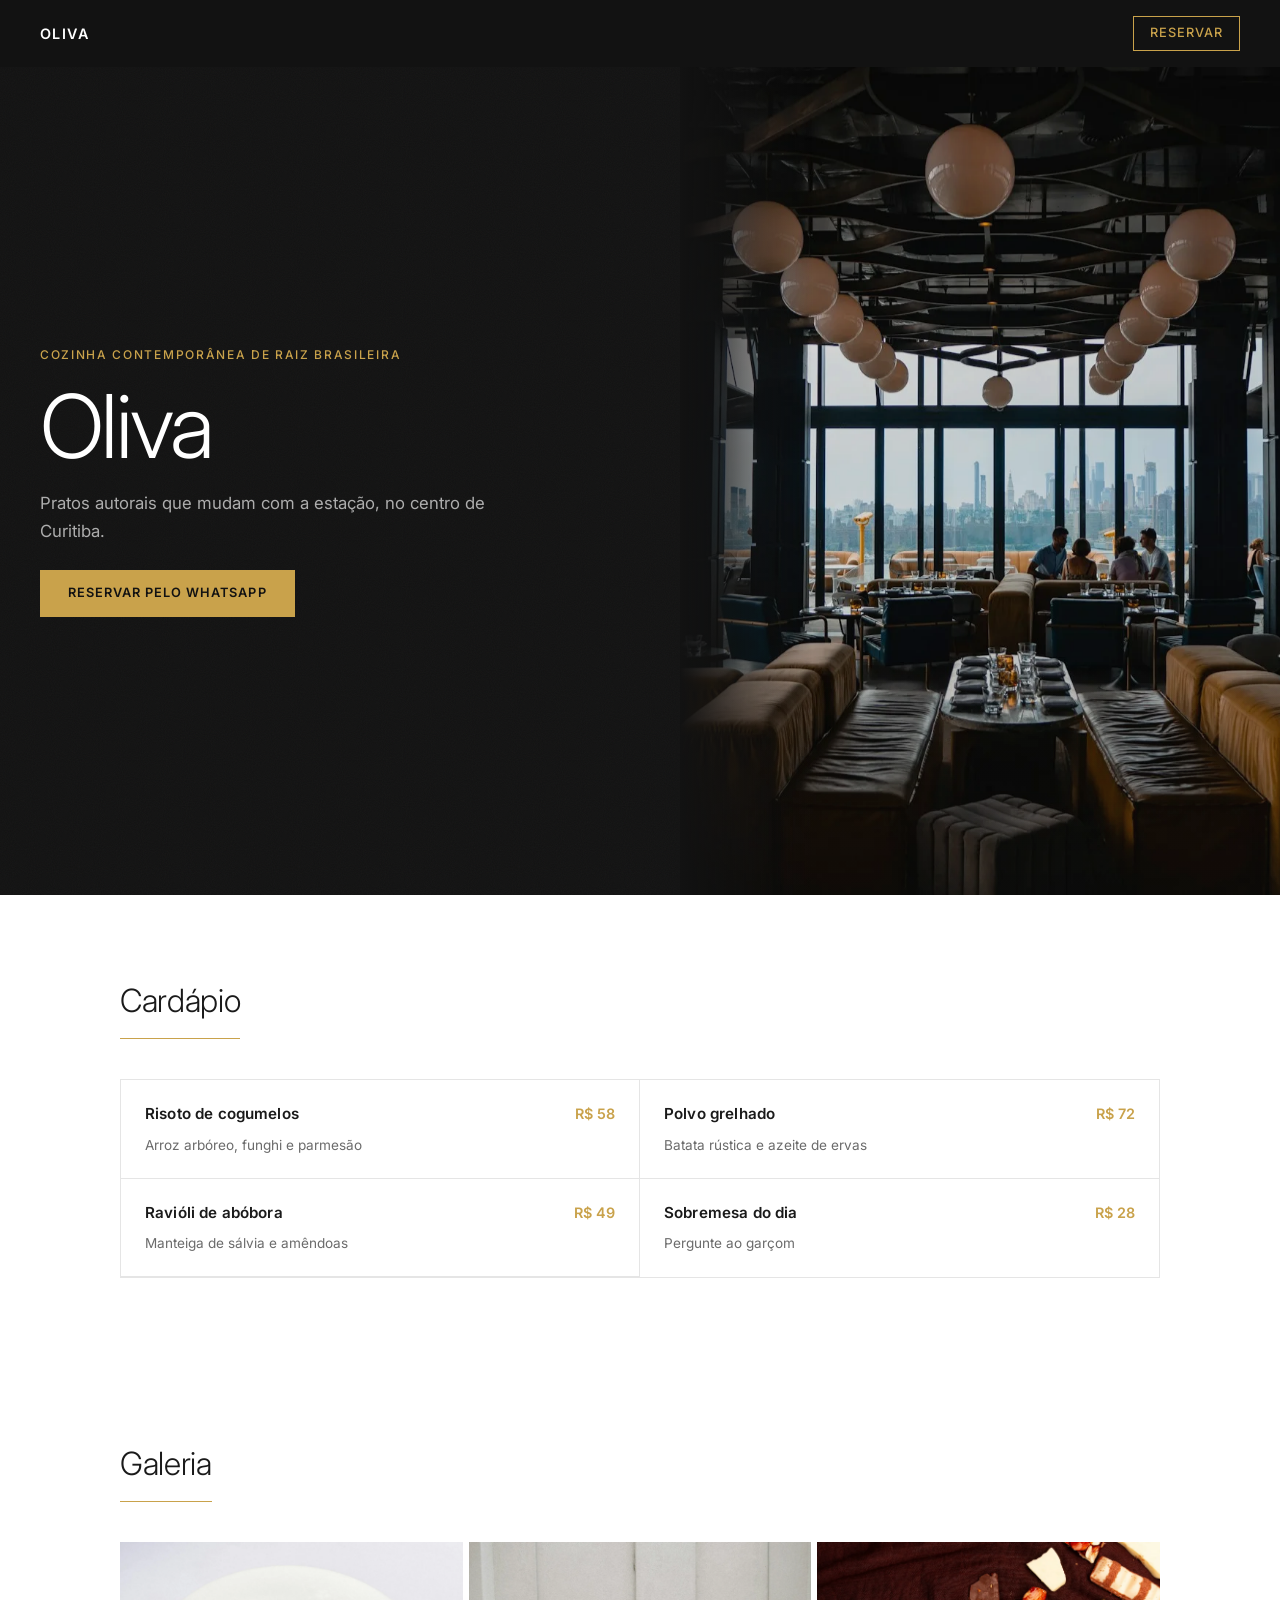
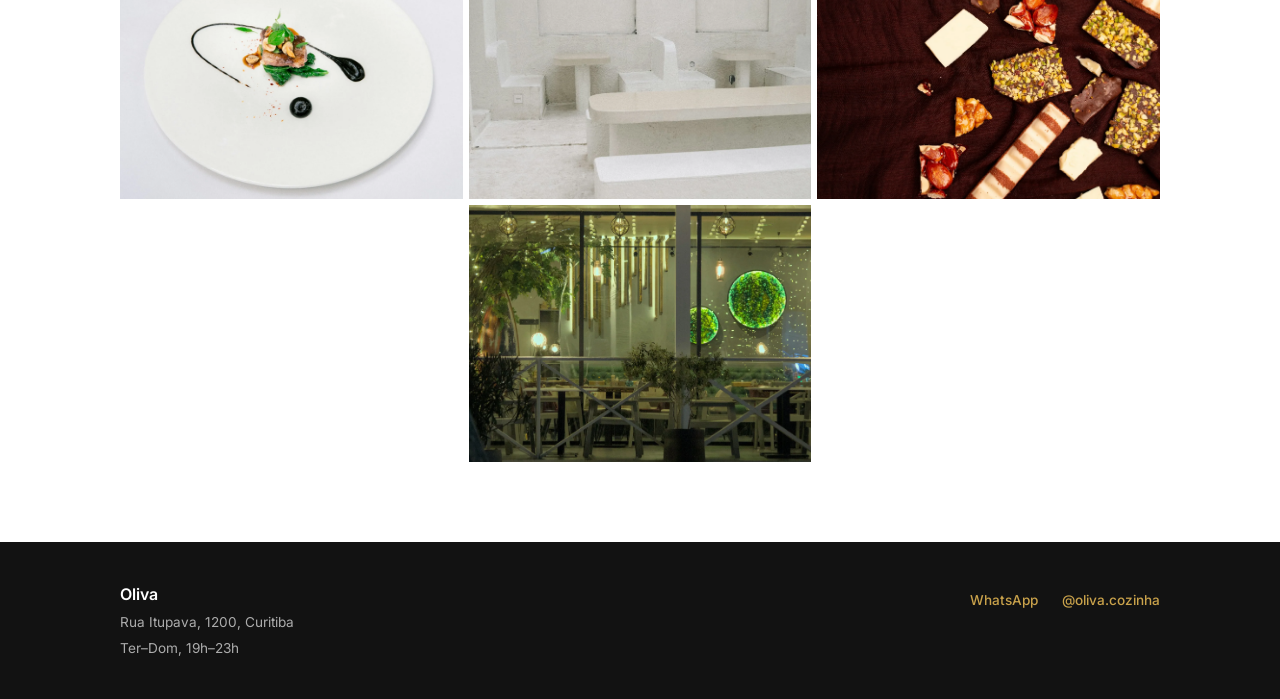
<file: index-demo.html>
<!DOCTYPE html>
<html lang="pt-BR">
<head>
  <meta charset="UTF-8"><meta name="viewport" content="width=device-width, initial-scale=1.0">
  <title>Oliva</title>
  <meta name="description" content="Pratos autorais que mudam com a estação, no centro de Curitiba.">
  <link rel="preconnect" href="https://fonts.googleapis.com">
  <link rel="preconnect" href="https://fonts.gstatic.com" crossorigin>
  <link href="https://fonts.googleapis.com/css2?family=Inter:wght@300;400;500;600&display=swap" rel="stylesheet">
  <link rel="stylesheet" href="style.css">
  <style>:root{--primary:#121212;--accent:#C9A24B;}</style>
<script>window.__imgFallback=function(img,label){img.onerror=null;img.alt=label||'';img.style.cssText='background:#e5e7eb;min-height:40px';img.src='data:image/svg+xml,%3Csvg xmlns%3D%22http%3A%2F%2Fwww.w3.org%2F2000%2Fsvg%22 viewBox%3D%220 0 1 1%22%3E%3C%2Fsvg%3E';};</script>
</head>
<body>
  <nav class="nav">
    <span class="nav-brand">Oliva</span>
    <a class="nav-cta" href="https://wa.me/5541999990000">Reservar</a>
  </nav>
  <section class="hero">
    <div class="hero-text">
      <p class="hero-tagline">Cozinha contemporânea de raiz brasileira</p>
      <h1 class="hero-name">Oliva</h1>
      <p class="hero-desc">Pratos autorais que mudam com a estação, no centro de Curitiba.</p>
      <a class="btn-primary" href="https://wa.me/5541999990000">Reservar pelo WhatsApp</a>
    </div>
    <div class="hero-image-wrap">
      <img class="hero-image" src="assets/hero-demo.webp" alt="Oliva" loading="eager">
    </div>
  </section>
  <section class="section menu" id="cardapio">
    <div class="container">
      <h2 class="section-title">Cardápio</h2>
      <div class="menu-grid">
        <div class="menu-card">
          <div class="menu-card-top">
            <h3 class="menu-name">Risoto de cogumelos</h3>
            <span class="menu-price">R$ 58</span>
          </div>
          <p class="menu-desc">Arroz arbóreo, funghi e parmesão</p>
        </div>
        <div class="menu-card">
          <div class="menu-card-top">
            <h3 class="menu-name">Polvo grelhado</h3>
            <span class="menu-price">R$ 72</span>
          </div>
          <p class="menu-desc">Batata rústica e azeite de ervas</p>
        </div>
        <div class="menu-card">
          <div class="menu-card-top">
            <h3 class="menu-name">Ravióli de abóbora</h3>
            <span class="menu-price">R$ 49</span>
          </div>
          <p class="menu-desc">Manteiga de sálvia e amêndoas</p>
        </div>
        <div class="menu-card">
          <div class="menu-card-top">
            <h3 class="menu-name">Sobremesa do dia</h3>
            <span class="menu-price">R$ 28</span>
          </div>
          <p class="menu-desc">Pergunte ao garçom</p>
        </div>
      </div>
    </div>
  </section>
  <section class="section gallery" id="galeria">
    <div class="container">
      <h2 class="section-title">Galeria</h2>
      <div class="gallery-grid">
        <div class="gallery-item"><img src="assets/gallery-1.webp" alt="Oliva" loading="lazy"></div>
        <div class="gallery-item"><img src="assets/gallery-2.webp" alt="Oliva" loading="lazy"></div>
        <div class="gallery-item"><img src="assets/gallery-3.webp" alt="Oliva" loading="lazy"></div>
        <div class="gallery-item"><img src="assets/gallery-4.webp" alt="Oliva" loading="lazy"></div>
      </div>
    </div>
  </section>
  <footer class="footer">
    <div class="container footer-inner">
      <div class="footer-left">
        <p class="footer-name">Oliva</p>
        <p class="footer-addr">Rua Itupava, 1200, Curitiba</p>
        <p class="footer-hours">Ter–Dom, 19h–23h</p>
      </div>
      <div class="footer-links">
        <a href="https://wa.me/5541999990000">WhatsApp</a>
        <a href="https://instagram.com/oliva.cozinha">@oliva.cozinha</a>
      </div>
    </div>
  </footer>
  <script src="script.js"></script>
</body>
</html>
</file>
<file: style.css>
/* ============================================================
   Restaurante Moderno — Basic Template
   Mobile-first, tested at 375 / 768 / 1440 px
   ============================================================ */

*, *::before, *::after {
  box-sizing: border-box;
  margin: 0;
  padding: 0;
}

:root {
  --primary: #121212;
  --accent:  #C9A24B;
  --bg:      #FFFFFF;
  --surface: #F5F5F5;
  --text:    #1A1A1A;
  --muted:   #6B6B6B;
  --max-w:   1120px;
  --px:      clamp(1rem, 5vw, 2.5rem);
  --section-py: clamp(3rem, 8vw, 5rem);
}

html { scroll-behavior: smooth; }

body {
  font-family: 'Inter', system-ui, -apple-system, sans-serif;
  background: var(--bg);
  color: var(--text);
  line-height: 1.6;
  -webkit-font-smoothing: antialiased;
}

.container {
  max-width: var(--max-w);
  margin-inline: auto;
  padding-inline: var(--px);
}

/* ---- ANIMATIONS ---- */
@keyframes fadeUp {
  from { opacity: 0; transform: translateY(18px); }
  to   { opacity: 1; transform: translateY(0); }
}

@keyframes kenBurns {
  from { transform: scale(1); }
  to   { transform: scale(1.06); }
}

@keyframes scrollPulse {
  0%, 100% { opacity: 0.25; transform: scaleY(0.85) translateY(0); }
  55%       { opacity: 0.75; transform: scaleY(1) translateY(5px); }
}

/* ---- NAV ---- */
.nav {
  position: sticky;
  top: 0;
  z-index: 100;
  display: flex;
  align-items: center;
  justify-content: space-between;
  padding: 1rem var(--px);
  background: var(--primary);
  transition: background 0.35s ease, box-shadow 0.35s ease,
              backdrop-filter 0.35s ease;
}

.nav--scrolled {
  background: rgba(18, 18, 18, 0.8);
  backdrop-filter: blur(14px);
  -webkit-backdrop-filter: blur(14px);
  box-shadow: 0 1px 0 rgba(255, 255, 255, 0.05);
}

.nav-brand {
  color: #fff;
  font-weight: 600;
  font-size: 0.9rem;
  letter-spacing: 0.1em;
  text-transform: uppercase;
}

.nav-cta {
  color: var(--accent);
  font-size: 0.8rem;
  font-weight: 500;
  letter-spacing: 0.08em;
  text-transform: uppercase;
  text-decoration: none;
  border: 1px solid var(--accent);
  padding: 0.4rem 1rem;
  transition: background 0.18s, color 0.18s, box-shadow 0.18s;
}

.nav-cta:hover {
  background: var(--accent);
  color: var(--primary);
  box-shadow: 0 0 0 3px rgba(201, 162, 75, 0.15);
}

/* ---- HERO ---- */
.hero {
  background: var(--primary);
  color: #fff;
  display: flex;
  flex-direction: column;
  overflow: hidden;
  isolation: isolate;
}

/* Subtle noise grain on dark panel */
.hero::before {
  content: '';
  position: absolute;
  inset: 0;
  background-image: url("data:image/svg+xml,%3Csvg viewBox='0 0 256 256' xmlns='http://www.w3.org/2000/svg'%3E%3Cfilter id='n'%3E%3CfeTurbulence type='fractalNoise' baseFrequency='0.82' numOctaves='4' stitchTiles='stitch'/%3E%3C/filter%3E%3Crect width='256' height='256' filter='url(%23n)' opacity='1'/%3E%3C/svg%3E");
  background-size: 220px 220px;
  opacity: 0.035;
  pointer-events: none;
  z-index: -1;
}

.hero-text {
  padding: clamp(2.5rem, 8vw, 5rem) var(--px) clamp(2rem, 5vw, 3rem);
  display: flex;
  flex-direction: column;
  gap: 1rem;
}

.hero-tagline {
  font-size: 0.75rem;
  font-weight: 500;
  letter-spacing: 0.14em;
  text-transform: uppercase;
  color: var(--accent);
  animation: fadeUp 0.5s ease-out 0.1s both;
}

.hero-name {
  font-size: clamp(2.4rem, 10vw, 5.5rem);
  font-weight: 300;
  letter-spacing: -0.03em;
  line-height: 1.05;
  animation: fadeUp 0.6s ease-out 0.25s both;
}

.hero-desc {
  font-size: clamp(0.95rem, 1.5vw, 1.05rem);
  color: rgba(255, 255, 255, 0.65);
  max-width: 46ch;
  line-height: 1.7;
  animation: fadeUp 0.5s ease-out 0.45s both;
}

.btn-primary {
  display: inline-block;
  align-self: flex-start;
  background: var(--accent);
  color: var(--primary);
  font-size: 0.8rem;
  font-weight: 600;
  letter-spacing: 0.08em;
  text-transform: uppercase;
  text-decoration: none;
  padding: 0.85rem 1.75rem;
  margin-top: 0.5rem;
  transition: transform 0.22s ease, box-shadow 0.22s ease;
  animation: fadeUp 0.5s ease-out 0.62s both;
}

.btn-primary:hover {
  transform: translateY(-2px);
  box-shadow: 0 8px 24px rgba(201, 162, 75, 0.38);
}

/* Scroll cue — desktop only */
.scroll-cue {
  display: none;
}

.hero-image-wrap {
  position: relative;
  width: 100%;
  aspect-ratio: 16 / 9;
  overflow: hidden;
  flex-shrink: 0;
  background: #1e1e1e;
}

/* Mobile: blend bottom of image into the dark panel below */
.hero-image-wrap::after {
  content: '';
  position: absolute;
  inset: 0;
  background: linear-gradient(to bottom, transparent 55%, rgba(18, 18, 18, 0.9) 100%);
  pointer-events: none;
  z-index: 1;
}

.hero-image {
  width: 100%;
  height: 100%;
  object-fit: cover;
  display: block;
  opacity: 0.85;
  animation: kenBurns 15s ease-in-out forwards;
}

@media (min-width: 768px) {
  .hero {
    flex-direction: row;
    min-height: 92svh;
    align-items: stretch;
    position: relative; /* needed for ::before grain */
  }

  .hero-text {
    flex: 1;
    justify-content: center;
    padding: 4rem var(--px);
  }

  .hero-image-wrap {
    flex: 1;
    aspect-ratio: auto;
  }

  /* Desktop: blend LEFT edge of image into the dark panel on the left */
  .hero-image-wrap::after {
    background: linear-gradient(to right, var(--primary) 0%, transparent 22%),
                linear-gradient(to top, rgba(18, 18, 18, 0.2) 0%, transparent 28%);
  }

  .scroll-cue {
    display: flex;
    align-items: center;
    gap: 0.6rem;
    margin-top: auto;
    padding-top: 2.5rem;
  }

  .scroll-cue-line {
    display: block;
    width: 1px;
    height: 2.25rem;
    background: linear-gradient(to bottom, rgba(201, 162, 75, 0.55), transparent);
    animation: scrollPulse 2.5s ease-in-out infinite;
  }

  .scroll-cue-label {
    font-size: 0.62rem;
    font-weight: 500;
    letter-spacing: 0.18em;
    text-transform: uppercase;
    color: rgba(255, 255, 255, 0.28);
  }
}

/* Respect prefers-reduced-motion */
@media (prefers-reduced-motion: reduce) {
  .hero-tagline,
  .hero-name,
  .hero-desc,
  .btn-primary {
    animation: none;
  }
  .hero-image { animation: none; }
  .scroll-cue-line { animation: none; }
}

/* ---- SECTIONS ---- */
.section { padding: var(--section-py) 0; }
.sobre   { background: var(--surface); }
.menu    { background: var(--bg);      }
.gallery { background: var(--bg);      }

.section-title {
  font-size: clamp(1.4rem, 4vw, 2rem);
  font-weight: 300;
  letter-spacing: -0.01em;
  margin-bottom: clamp(1.5rem, 4vw, 2.5rem);
  padding-bottom: 0.75rem;
  border-bottom: 1px solid var(--accent);
  display: inline-block;
}

/* ---- SOBRE ---- */
.sobre-inner {
  display: flex;
  flex-direction: column;
  gap: 2rem;
}

.sobre-image-wrap {
  width: 100%;
  aspect-ratio: 4 / 3;
  overflow: hidden;
  background: #ddd;
  flex-shrink: 0;
}

.sobre-image-wrap img {
  width: 100%;
  height: 100%;
  object-fit: cover;
  display: block;
}

.sobre-content {
  display: flex;
  flex-direction: column;
  gap: 1.25rem;
}

.sobre-text {
  font-size: clamp(0.95rem, 1.5vw, 1.05rem);
  color: var(--muted);
  line-height: 1.75;
  max-width: 52ch;
}

@media (min-width: 768px) {
  .sobre-inner {
    flex-direction: row;
    align-items: center;
    gap: clamp(2.5rem, 6vw, 5rem);
  }
  .sobre-image-wrap {
    flex: 0 0 48%;
    aspect-ratio: 4 / 3;
  }
  .sobre-content {
    flex: 1;
    justify-content: center;
  }
}

/* ---- MENU ---- */
.menu-grid {
  display: grid;
  grid-template-columns: 1fr;
  gap: 0;
  border: 1px solid #E5E5E5;
}

.menu-card {
  padding: 1.375rem 1.5rem;
  border-bottom: 1px solid #E5E5E5;
  display: flex;
  flex-direction: column;
  gap: 0.5rem;
}

.menu-card:last-child { border-bottom: none; }

.menu-card-top {
  display: flex;
  align-items: flex-start;
  justify-content: space-between;
  gap: 1rem;
}

.menu-name {
  font-size: 0.95rem;
  font-weight: 600;
  letter-spacing: 0.01em;
}

.menu-price {
  font-size: 0.9rem;
  font-weight: 600;
  color: var(--accent);
  white-space: nowrap;
  flex-shrink: 0;
}

.menu-desc {
  font-size: 0.85rem;
  color: var(--muted);
  line-height: 1.55;
}

@media (min-width: 768px) {
  .menu-grid { grid-template-columns: 1fr 1fr; }
  .menu-card { border-right: 1px solid #E5E5E5; }
  .menu-card:nth-child(even) { border-right: none; }
}

/* ---- GALLERY ---- */
.gallery-grid {
  display: grid;
  grid-template-columns: repeat(2, 1fr);
  gap: 0.375rem;
}

.gallery-item {
  aspect-ratio: 4 / 3;
  overflow: hidden;
  background: #ddd;
}

.gallery-item img {
  width: 100%;
  height: 100%;
  object-fit: cover;
  display: block;
  transition: transform 0.3s ease;
}

.gallery-item:hover img { transform: scale(1.04); }

.gallery-item:last-child:nth-child(odd) { grid-column: span 2; }

@media (min-width: 768px) {
  .gallery-grid { grid-template-columns: repeat(3, 1fr); }
  .gallery-item:last-child:nth-child(odd)  { grid-column: auto; }
  .gallery-item:last-child:nth-child(3n+1) { grid-column: 2; }
}

/* ---- FOOTER ---- */
.footer {
  background: var(--primary);
  color: rgba(255, 255, 255, 0.65);
  padding: 2.5rem 0;
}

.footer-inner {
  display: flex;
  flex-direction: column;
  gap: 1rem;
}

.footer-left { display: flex; flex-direction: column; gap: 0.25rem; }

.footer-name {
  font-size: 1rem;
  font-weight: 600;
  color: #fff;
}

.footer-addr, .footer-hours { font-size: 0.85rem; }

.footer-links {
  display: flex;
  gap: 1.5rem;
  margin-top: 0.5rem;
}

.footer-links a {
  color: var(--accent);
  text-decoration: none;
  font-size: 0.85rem;
  font-weight: 500;
}

.footer-links a:hover { text-decoration: underline; }

@media (min-width: 768px) {
  .footer-inner {
    flex-direction: row;
    justify-content: space-between;
    align-items: flex-start;
    flex-wrap: wrap;
    gap: 2rem;
  }
}
</file>
